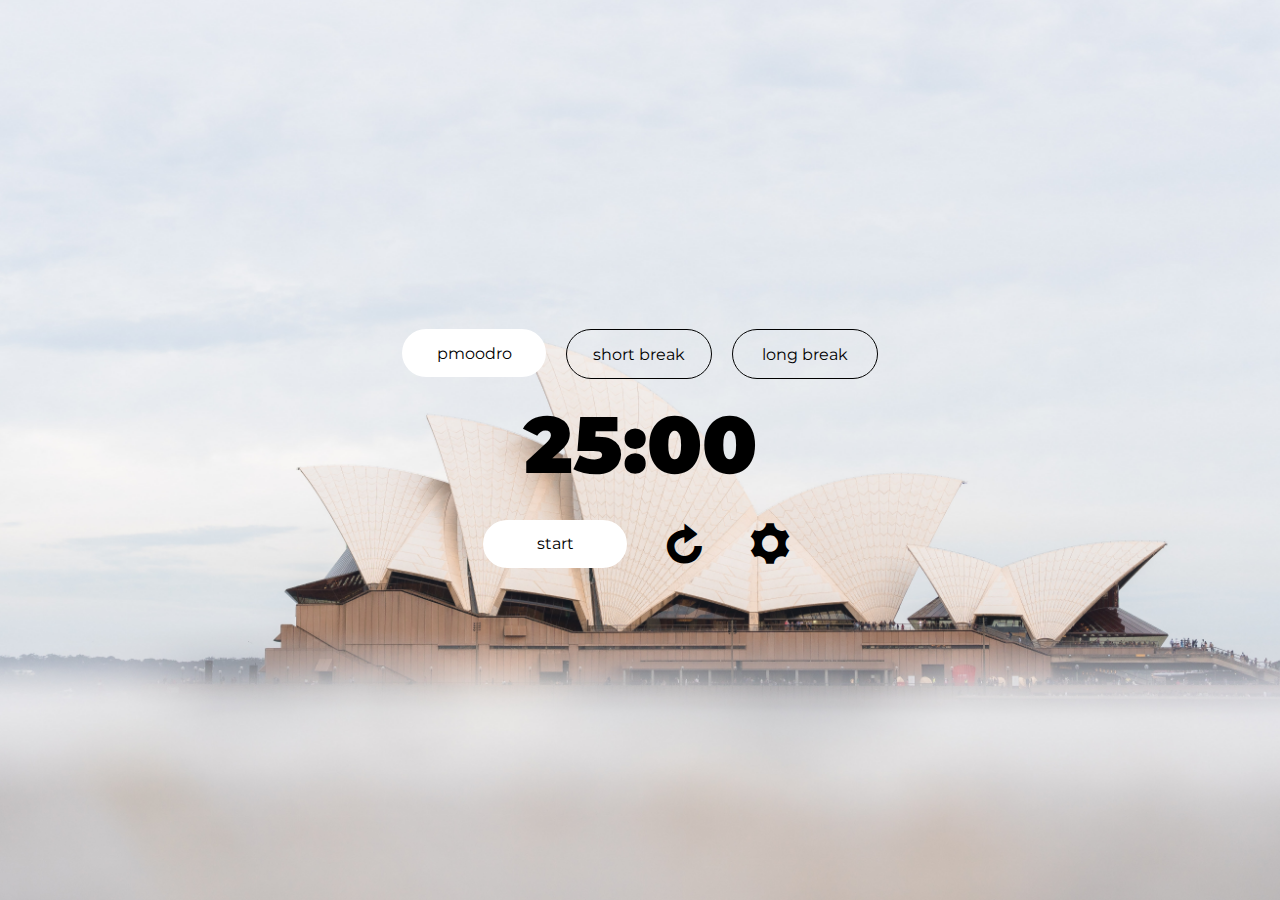
<file: pomodoro/index.html>
<!DOCTYPE html>
<html lang="en">
<head>
    <meta charset="UTF-8">
    <meta name="viewport" content="width=device-width, initial-scale=1.0">
    <link rel="stylesheet" href="./reset.css">
    <link rel="stylesheet" href="./style.css">
    <link rel="stylesheet" href="./icons/style.css">
    <link rel="preconnect" href="https://fonts.googleapis.com">
<link rel="preconnect" href="https://fonts.gstatic.com" crossorigin>
<link href="https://fonts.googleapis.com/css2?family=Montserrat:wght@600;900&display=swap" rel="stylesheet">
    <title>Document</title>
</head>
<body>

    <div class="page">
        <!--The Modal-->
        <div class="modal">
            <div class="modal-header">
                <span class="close">&times;</span>
            </div>
            
            <div class="modal-body">
                <ul>
                    <li>General</li>
                    <li>Timers</li>
                </ul>
            </div>
    
            <div class="modal-footer">
    
            </div>
            
        </div>
        <header>
            <nav class="container">
                <ul class="pomodoro-options">
                    <li id="pomodoro" class="btn">
                        <h1>pmoodro</h1>
                    </li>
                    <li id="short-break" class="btn">
                        <h1>short break</h1>
                    </li>
                    <li id="long-break" class="btn">
                        <h1>long break</h1>
                    </li>
                </ul>
            </nav>
        </header>
    
        <div class="container-timer">
            <span id="digit"></span>
        </div>
    
        <footer>
            <ul class="container-btns">
                <li id="start" class="btn-start btn">
                    <span>start</span>
                </li>
                <li div class="icon-refresh icons" id="settings"onclick="reload()"></li>
                <li class="icon-cog icons"></li>
            </ul>
        </footer>
    </div>
        
    <script src="./main.js"></script>
    <script src="./index.js"></script>
</body>
</html>
</file>
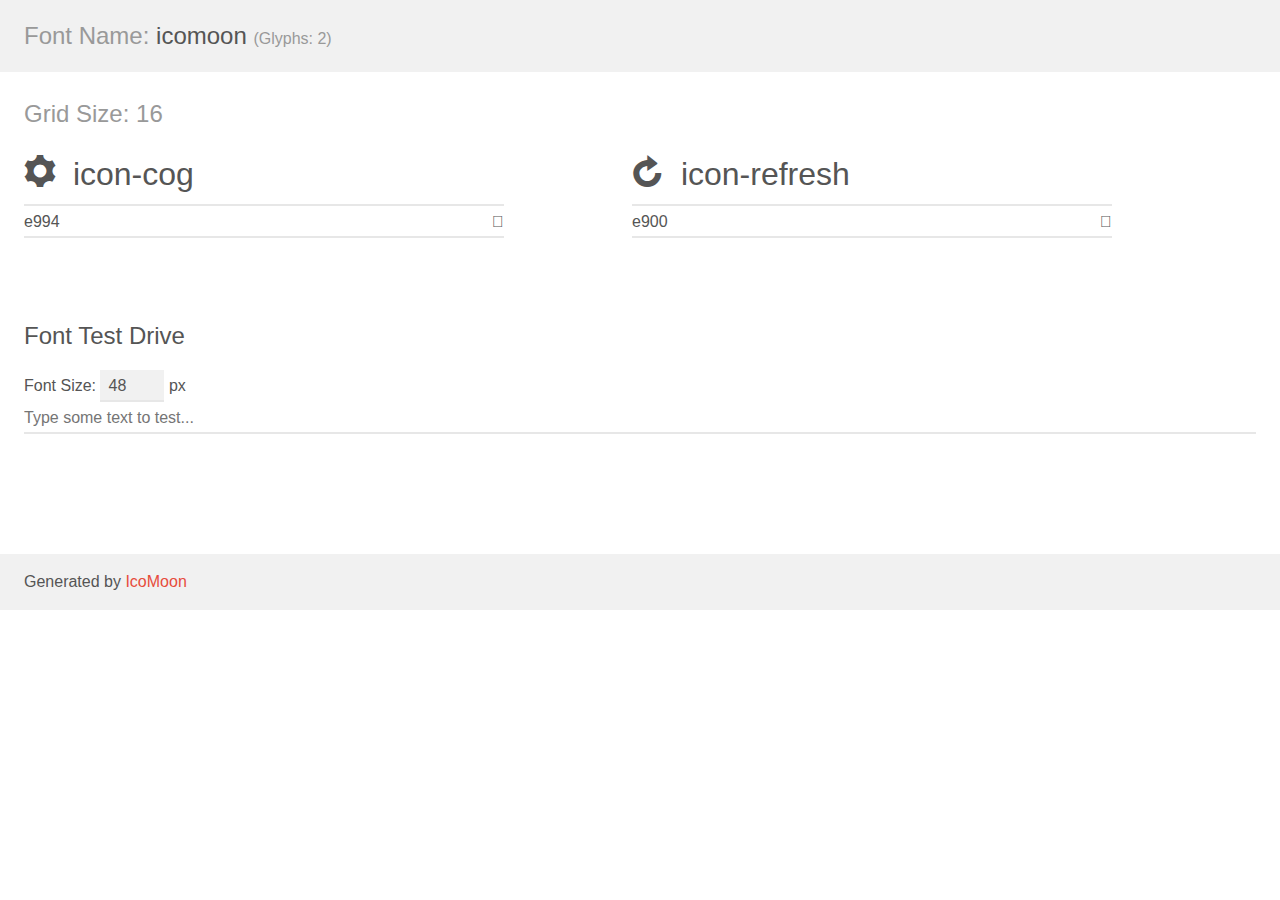
<file: pomodoro/icons/demo.html>
<!doctype html>
<html>
<head>
    <meta charset="utf-8">
    <title>IcoMoon Demo</title>
    <meta name="description" content="An Icon Font Generated By IcoMoon.io">
    <meta name="viewport" content="width=device-width, initial-scale=1">
    <link rel="stylesheet" href="demo-files/demo.css">
    <link rel="stylesheet" href="style.css"></head>
<body>
    <div class="bgc1 clearfix">
        <h1 class="mhmm mvm"><span class="fgc1">Font Name:</span> icomoon <small class="fgc1">(Glyphs:&nbsp;2)</small></h1>
    </div>
    <div class="clearfix mhl ptl">
        <h1 class="mvm mtn fgc1">Grid Size: 16</h1>
        <div class="glyph fs1">
            <div class="clearfix bshadow0 pbs">
                <span class="icon-cog"></span>
                <span class="mls"> icon-cog</span>
            </div>
            <fieldset class="fs0 size1of1 clearfix hidden-false">
                <input type="text" readonly value="e994" class="unit size1of2" />
                <input type="text" maxlength="1" readonly value="&#xe994;" class="unitRight size1of2 talign-right" />
            </fieldset>
            <div class="fs0 bshadow0 clearfix hidden-true">
                <span class="unit pvs fgc1">liga: </span>
                <input type="text" readonly value="cog, gear" class="liga unitRight" />
            </div>
        </div>
        <div class="glyph fs1">
            <div class="clearfix bshadow0 pbs">
                <span class="icon-refresh"></span>
                <span class="mls"> icon-refresh</span>
            </div>
            <fieldset class="fs0 size1of1 clearfix hidden-false">
                <input type="text" readonly value="e900" class="unit size1of2" />
                <input type="text" maxlength="1" readonly value="&#xe900;" class="unitRight size1of2 talign-right" />
            </fieldset>
            <div class="fs0 bshadow0 clearfix hidden-true">
                <span class="unit pvs fgc1">liga: </span>
                <input type="text" readonly value="" class="liga unitRight" />
            </div>
        </div>
    </div>

    <!--[if gt IE 8]><!-->
    <div class="mhl clearfix mbl">
        <h1>Font Test Drive</h1>
        <label>
            Font Size: <input id="fontSize" type="number" class="textbox0 mbm"
            min="8" value="48" />
            px
        </label>
        <input id="testText" type="text" class="phl size1of1 mvl"
        placeholder="Type some text to test..." value=""/>
        <div id="testDrive" class="icon-" style="font-family: icomoon">&nbsp;
        </div>
    </div>
    <!--<![endif]-->
    <div class="bgc1 clearfix">
        <p class="mhl">Generated by <a href="https://icomoon.io/app">IcoMoon</a></p>
    </div>

    <script src="demo-files/demo.js"></script>
</body>
</html>
</file>
<file: pomodoro/style.css>
/* G L O B A L */

body{
    width: 100%;
    height: 100vh;

    background-image: url(./imgs/opera_house.jpg);
    background-repeat: no-repeat;
    background-attachment: fixed;
    background-size: cover;
    background-position: bottom;

    display: flex;
    justify-content: center;
    align-items: center;

    font-family: 'Montserrat', sans-serif;
}

.page{
    width: 468px;
    margin: 0 auto;
}

.btn{
    display: flex;
    justify-content: center;
    align-items: center;

    width: 9rem;
    height: 3rem;

    border-radius: 30px; 
    background-color: white;
}

.btn:hover{
    cursor: pointer;
    background-color: transparent;
    border: 1px solid black;
}

#short-break:hover{
    background-color: white;
    border: none;
}
#long-break:hover{
    background-color: white;
    border: none;
}


.icons{
    width: 55px;
    height: 55px;

    display: flex;
    justify-content: center;
    align-items: center;
}

.icons:hover{
    cursor: pointer;
}

/*---------------------------------------------------------------------------------*/

.modal{
    width: 40%;
    height: 300px;

    position: absolute;
    top: 5%;

    background-color:beige;

    border-radius: 10px;

    display: none;
}

.container{
    width: 100%;

    display: flex;
    flex-direction: column;
    justify-content: center;
    align-items: center;
}

.pomodoro-options{
    height: 43px;

    display: flex;

    gap: 20px;
}


.container-timer{
    margin: 2rem 0 2rem 0;
    height: 80px;

    display: flex;
    justify-content: center;
    align-items: center;

    font-size: 80px;
    font-weight: 900;

}

footer{
    width: 100%;

    display: flex;
    justify-content: center;
}
.container-btns{
    width: 100%;
    display: flex;
    justify-content: center;
    align-items: center;   

    gap: 30px;
}

#short-break,
#long-break{
    background-color: transparent;
    border: 1px solid black;
}

.pause-actived{
    display: none;
}

.icon-refresh:before {
    content: "\e900";
    font-size: 2.5rem;
  }

  .icon-cog:before {
    content: "\e994";
    font-size: 2.5rem;
  }
</file>
<file: pomodoro/icons/style.css>
@font-face {
  font-family: 'icomoon';
  src:  url('fonts/icomoon.eot?eybwxj');
  src:  url('fonts/icomoon.eot?eybwxj#iefix') format('embedded-opentype'),
    url('fonts/icomoon.ttf?eybwxj') format('truetype'),
    url('fonts/icomoon.woff?eybwxj') format('woff'),
    url('fonts/icomoon.svg?eybwxj#icomoon') format('svg');
  font-weight: normal;
  font-style: normal;
  font-display: block;
}

[class^="icon-"], [class*=" icon-"] {
  /* use !important to prevent issues with browser extensions that change fonts */
  font-family: 'icomoon' !important;
  speak: never;
  font-style: normal;
  font-weight: normal;
  font-variant: normal;
  text-transform: none;
  line-height: 1;

  /* Better Font Rendering =========== */
  -webkit-font-smoothing: antialiased;
  -moz-osx-font-smoothing: grayscale;
}

.icon-cog:before {
  content: "\e994";
}
.icon-refresh:before {
  content: "\e900";
}
</file>
<file: pomodoro/icons/demo-files/demo.css>
body {
  padding: 0;
  margin: 0;
  font-family: sans-serif;
  font-size: 1em;
  line-height: 1.5;
  color: #555;
  background: #fff;
}
h1 {
  font-size: 1.5em;
  font-weight: normal;
}
small {
  font-size: .66666667em;
}
a {
  color: #e74c3c;
  text-decoration: none;
}
a:hover, a:focus {
  box-shadow: 0 1px #e74c3c;
}
.bshadow0, input {
  box-shadow: inset 0 -2px #e7e7e7;
}
input:hover {
  box-shadow: inset 0 -2px #ccc;
}
input, fieldset {
  font-family: sans-serif;
  font-size: 1em;
  margin: 0;
  padding: 0;
  border: 0;
}
input {
  color: inherit;
  line-height: 1.5;
  height: 1.5em;
  padding: .25em 0;
}
input:focus {
  outline: none;
  box-shadow: inset 0 -2px #449fdb;
}
.glyph {
  font-size: 16px;
  width: 15em;
  padding-bottom: 1em;
  margin-right: 4em;
  margin-bottom: 1em;
  float: left;
  overflow: hidden;
}
.liga {
  width: 80%;
  width: calc(100% - 2.5em);
}
.talign-right {
  text-align: right;
}
.talign-center {
  text-align: center;
}
.bgc1 {
  background: #f1f1f1;
}
.fgc1 {
  color: #999;
}
.fgc0 {
  color: #000;
}
p {
  margin-top: 1em;
  margin-bottom: 1em;
}
.mvm {
  margin-top: .75em;
  margin-bottom: .75em;
}
.mtn {
  margin-top: 0;
}
.mtl, .mal {
  margin-top: 1.5em;
}
.mbl, .mal {
  margin-bottom: 1.5em;
}
.mal, .mhl {
  margin-left: 1.5em;
  margin-right: 1.5em;
}
.mhmm {
  margin-left: 1em;
  margin-right: 1em;
}
.mls {
  margin-left: .25em;
}
.ptl {
  padding-top: 1.5em;
}
.pbs, .pvs {
  padding-bottom: .25em;
}
.pvs, .pts {
  padding-top: .25em;
}
.unit {
  float: left;
}
.unitRight {
  float: right;
}
.size1of2 {
  width: 50%;
}
.size1of1 {
  width: 100%;
}
.clearfix:before, .clearfix:after {
  content: " ";
  display: table;
}
.clearfix:after {
  clear: both;
}
.hidden-true {
  display: none;
}
.textbox0 {
  width: 3em;
  background: #f1f1f1;
  padding: .25em .5em;
  line-height: 1.5;
  height: 1.5em;
}
#testDrive {
  display: block;
  padding-top: 24px;
  line-height: 1.5;
}
.fs0 {
  font-size: 16px;
}
.fs1 {
  font-size: 32px;
}
</file>
